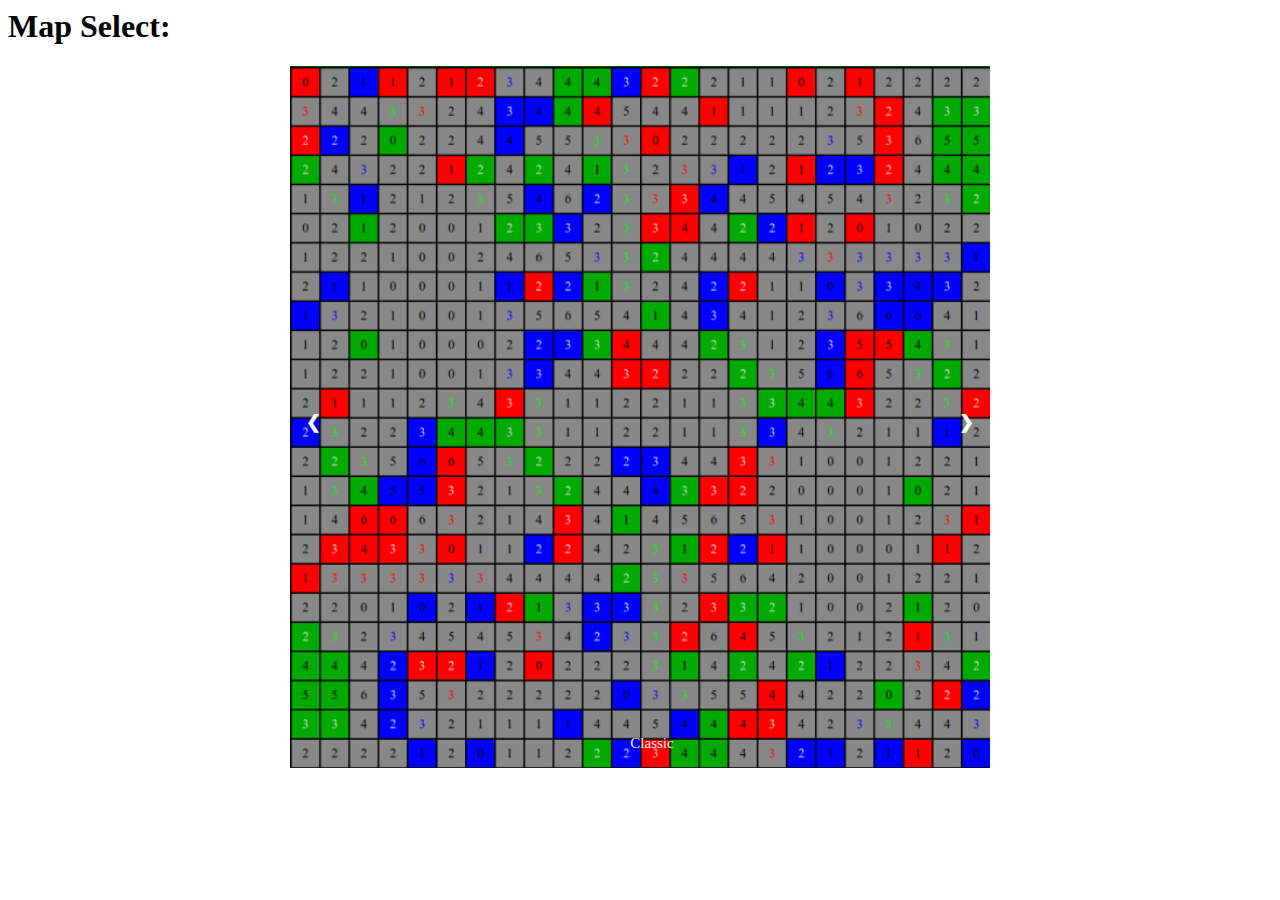
<file: index.html>
<html>
<body>
<h1>Map Select:</h1>
<div id="slideshow-container">
<div class="slide">
<a href="game"><img src="images/classic.png" style="width:100%"></a>
<div class="caption">Classic</div>
</div>
<a class="prev" onclick="plusSlides(-1)">&#10094;</a>
<a class="next" onclick="plusSlides(1)">&#10095;</a>
</div>
<link rel="stylesheet" type="text/css" href="mapselect.css">
<script src="mapselect.min.js"></script>
</body>
</html>
</file>
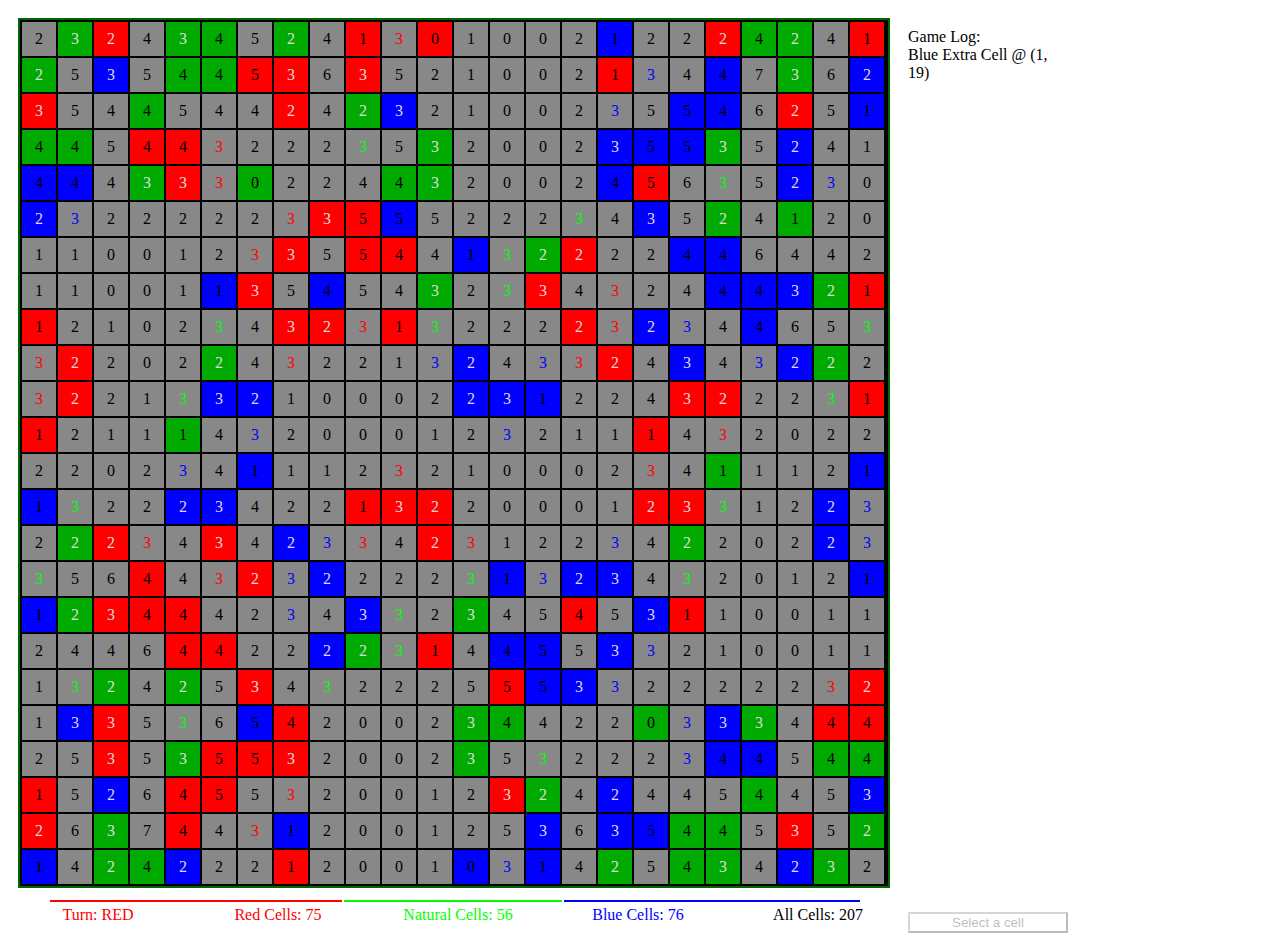
<file: game/index.html>
<html>
<head>
<script src="gameoflife.js"></script>
<link rel="stylesheet" type="text/css" href="gameoflife.css">
</head>
<body>
<div style="display:flex">
<div id="gamearea">
<table id="celltable">
</table>
<div>
<table id="bartable"><tr>
<td id="redbar" style="width: 267px"></td>
<td id="natbar" style="width: 267px"></td>
<td id="bluebar" style="width: 267px"></td>
<tr/></table>
<div id="bottombar">
<span id="turnspan" class="stat">Turn: UNDEFINED</span>
<span class="stat" style="color: #ff0000">Red Cells: <span id="redcount">000</span></span>
<span class="stat" style="color: #00ff00">Natural Cells: <span id="natcount">000</span></span>
<span class="stat" style="color: #0000ff">Blue Cells: <span id="bluecount">000</span></span>
<span class="stat" style="color: #000000">All Cells: <span id="allcount">000</span></span>
</div>
</div>
</div>
<div id="gamelogcontainer">
<div id="gamelog">
Game Log: <br/>
</div>
<button id="actionbutton" type="button">Kill!</button><br/>
</div>
</div>
<script>setupFunction();</script>
</body>
</html>
</file>
<file: mapselect.css>
.slide {
	display: none;
}

#slideshow-container {
	max-width: 700px;
	position: relative;
	margin: auto;
}

.prev, .next {
	cursor: pointer;
	position: absolute;
	top: 50%;
	width: auto;
	margin-top: -22px;
	padding: 16px;
	color: white;
	font-weight: bold;
	font-size: 18px;
	border-radius: 0 3px 3px 0;
}

.next {
	right: 0;
	border-radius: 3px 0 0 3px;
}

.prev:hover, .next:hover {
	background-color: rgba(0,0,0,0.8);
}

.caption {
	color: #f2f2f2;
	font-size: 15px;
	padding: 8px 12px;
	position: absolute;
	bottom: 8px;
	width: 100%;
	text-align: center;
}
</file>
<file: game/gameoflife.css>
.bluecell {
	background-color: #0000ff;
}

.bluecell:hover {
	background-color: #0000aa;
}

.redcell {
	background-color: #ff0000;
}

.redcell:hover {
	background-color: #aa0000;
}

.naturalcell {
	background-color: #00aa00;
}

.naturalcell:hover {
	background-color: #008800;
}

.deadcell {
	background-color: #888888;
}

.deadcell:hover {
	background-color: #666666;
}

.selected {
	animation: fadecolor 2s 1;
	animation-iteration-count: infinite;
}

@keyframes fadecolor {
	50% { opacity: 0.5; }
}

.toburn {
	animation: fadeburn 2s 1;
	animation-iteration-count: infinite;
}

@keyframes fadeburn {
	50% { background-color: #f49242; }
}

.hole {
	background-color: black;
	margin: 10px;
	width: 32px;
	height: 32px;
}

.cell {
	margin: 10px;
	width: 32px;
	height: 32px;
	text-align: center;
	vertical-align: middle;
	line-height: 32px;
}

.stat {
	display:table-cell;
	text-align:center;
}

#celltable {
	background-color: black;
	margin: 10px;
	border: 2px solid #006600;
}

#gamelog {
	overflow-y: scroll;
	width: 160px;
	height: 864px;
	margin-top: 20px
}

#bottombar {
	display: table;
	width: 900;
	table-layout: fixed;
}

#actionbutton {
	width: 160px;
	margin-top: 20px;
	background-color: #999999;
}

#redbar {
	background-color: #ff0000;
	height: 2px;
}

#bluebar {
	background-color: #0000ff;
	height: 2px;
}

#natbar {
	background-color: #00ff00;
	height: 2px;
}

#bartable {
	margin-left: 40px;
}
</file>
